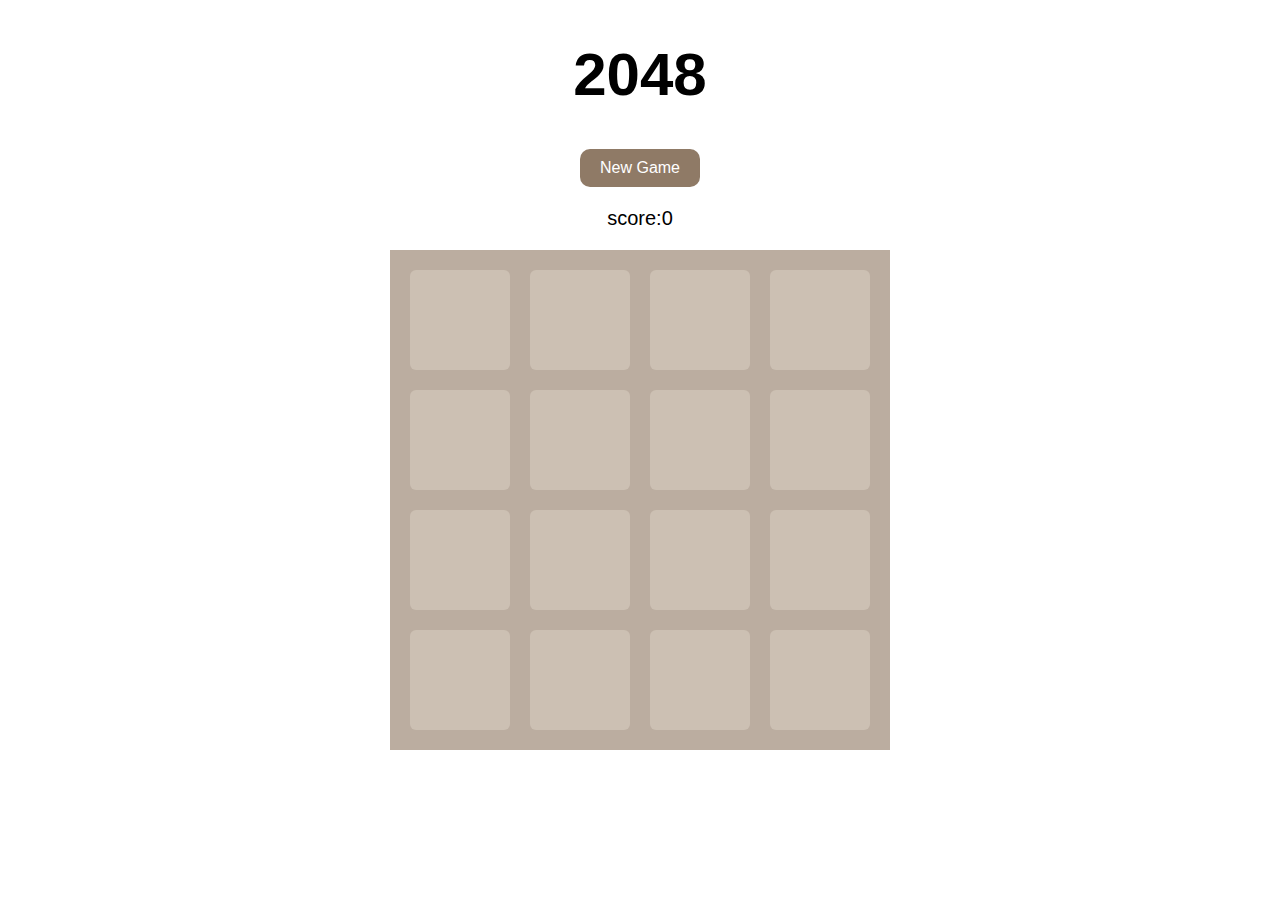
<file: 2048/index.html>
<!DOCTYPE html>
<html>
<head>
<meta charset="utf-8">
<meta http-equiv="X-UA-Compatible" content="IE=edge,chrome=1">
<title>Examples</title>
<link rel="stylesheet" type="text/css" href="2048.css">
<script type="text/javascript" src="../jquery-3.2.1/jquery-3.2.1.min.js"></script>
<script type="text/javascript" src="support2048.js"></script>
<script type="text/javascript" src="showanimation2048.js"></script>
<script type="text/javascript" src="main2048.js"></script>
</head>
<body>
    <header>
    	<h1>2048</h1>
    	<a href="javascript:newgame();" id="newgamebutton">New Game</a>
    	<p>score:<span id="score">0</span></p>
    </header>
    <div id="grid-container">
    	<div class="grid-cell" id="grid-cell-0-0"></div>
    	<div class="grid-cell" id="grid-cell-0-1"></div>
    	<div class="grid-cell" id="grid-cell-0-2"></div>
    	<div class="grid-cell" id="grid-cell-0-3"></div>

    	<div class="grid-cell" id="grid-cell-1-0"></div>
    	<div class="grid-cell" id="grid-cell-1-1"></div>
    	<div class="grid-cell" id="grid-cell-1-2"></div>
    	<div class="grid-cell" id="grid-cell-1-3"></div>

    	<div class="grid-cell" id="grid-cell-2-0"></div>
    	<div class="grid-cell" id="grid-cell-2-1"></div>
    	<div class="grid-cell" id="grid-cell-2-2"></div>
    	<div class="grid-cell" id="grid-cell-2-3"></div>
    	
    	<div class="grid-cell" id="grid-cell-3-0"></div>
    	<div class="grid-cell" id="grid-cell-3-1"></div>
    	<div class="grid-cell" id="grid-cell-3-2"></div>
    	<div class="grid-cell" id="grid-cell-3-3"></div>
    </div>
    <div id="win">
    	<h1>You Win!</h1>
    	<p>是否继续</p>
    	<button id="yes">是</button>
    	<button id="no">否</button>
    </div>
    <div id="lose">
    	<p>You Lose</p>
    	<button>确定</button>
    </div>
</body>
</html>
</file>
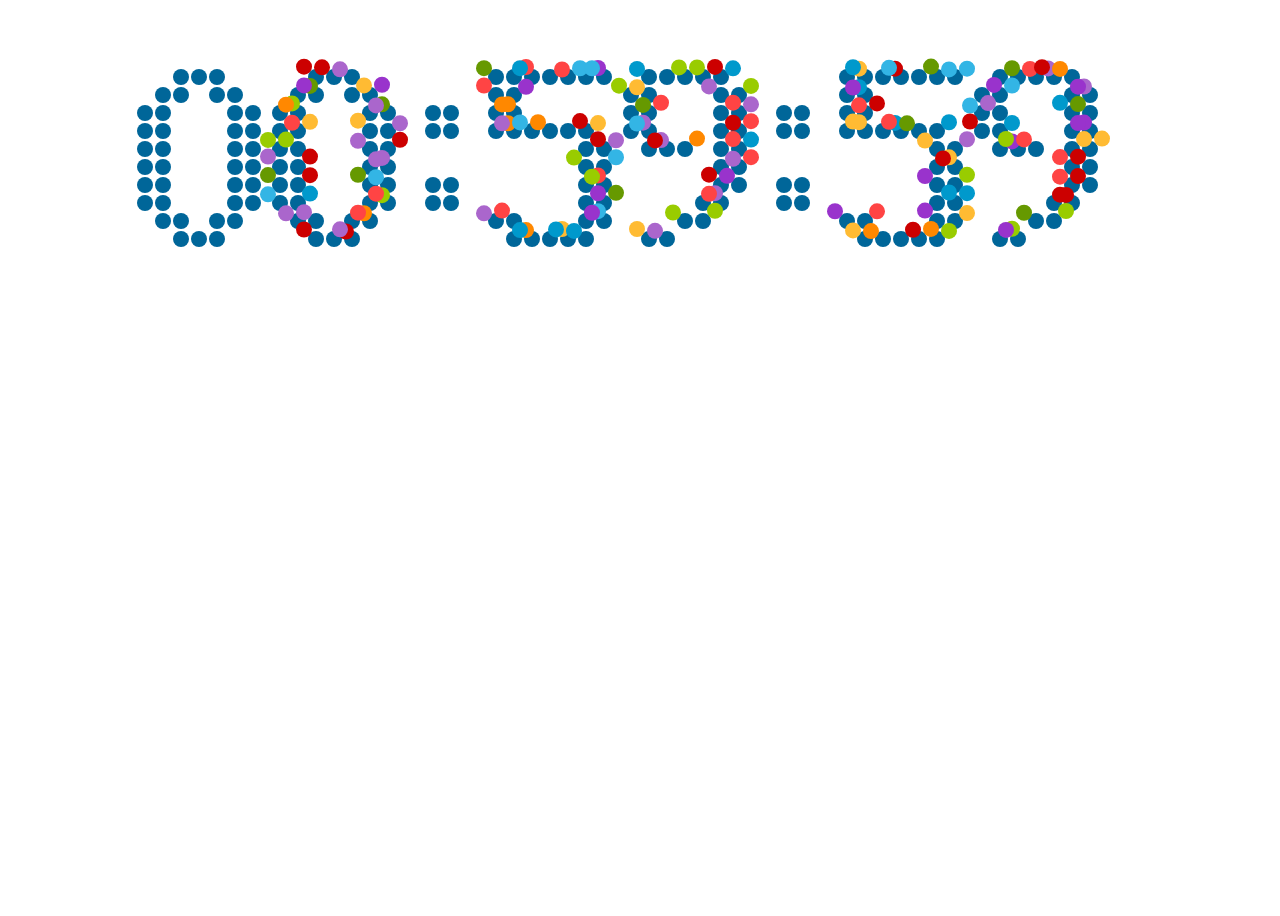
<file: Countdown/index.html>
<!DOCTYPE>
<html>
<head>
<meta charset="utf-8">
<title>超炫倒计时</title>
<meta name="description" content="">
<meta name="keywords" content="">
</head>
<body style="height: 100%">
    <canvas id="canvas" style="height:100%;">
    </canvas>

    <script type="text/javascript" src="digit.js"></script>
    <script type="text/javascript" src="countdown.js"></script>
</body>
</html>
</file>
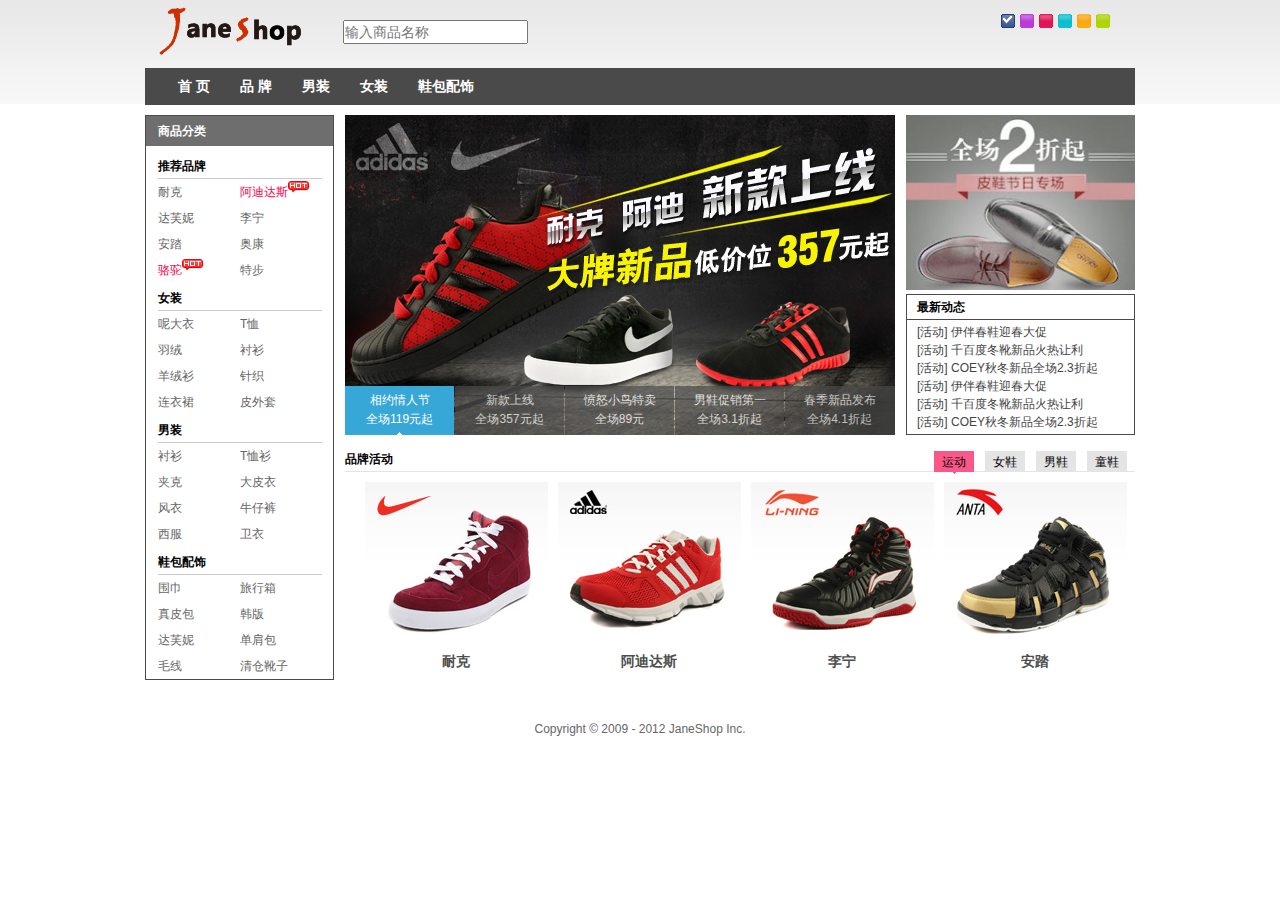
<file: Shopping Website/index.html>
<!DOCTYPE html>
<html>
<head>
<meta charset="utf-8">
<meta http-equiv="X-UA-Compatible" content="IE=edge,chrome=1">
<title>Shopping</title>
<meta name="description" content="">
<meta name="keywords" content="">
<link href="styles/reset.css" type="text/css" rel="stylesheet" />
<link href="styles/main.css" type="text/css" rel="stylesheet" />
<link rel="stylesheet" href="styles/skin_0.css" type="text/css" id="cssfile" />
</head>
<body>
    <div id="header">
    	<div class="contWidth">
    		<a href="#" class="logo"><img src="images/logo.gif" alt="Jane Shop" /></a>
    		<div class="search">
    			<input type="text" id="inputSearch" placeholder="输入商品名称" />
    		</div>
    		<ul id="skin">
    			<li id="skin_0" class="selected" title="blue"></li>
    			<li id="skin_1" title="purple"></li>
    			<li id="skin_2" title="red"></li>
    			<li id="skin_3" title="lightblue"></li>
    			<li id="skin_4" title="orange"></li>
    			<li id="skin_5" title="green"></li>
    		</ul>
    		<div class="mainNav" id="nav">
    			<ul class="nav">
				 <li><a href="#">首 页</a></li>
				 <li><a href="#">品 牌</a>
					<div class="jnNav">
						<dl>
							<dt>
								<a href="#nogo">品牌：</a>
							</dt>
							<dd>
								<em ><a href="#nogo">耐克</a></em>
								<em ><a href="#nogo">阿迪达斯</a></em>
								<em ><a href="#nogo">达芙妮</a></em>
								<em ><a href="#nogo">李宁</a></em>
								<em ><a href="#nogo">安踏</a></em>
								<em ><a href="#nogo">奥康</a></em>
								<em ><a href="#nogo">骆驼</a></em>
								<em ><a href="#nogo">特步</a></em>
								<em ><a href="#nogo">耐克</a></em>
								<em ><a href="#nogo">阿迪达斯</a></em>
								<em ><a href="#nogo">达芙妮</a></em>
								<em ><a href="#nogo">李宁</a></em>
								<em class="noborder"><a href="#nogo">特步</a></em>
							</dd>
						</dl>
					</div>
				 </li>
				 <li><a href="#">男装</a>
					<div class="jnNav">
						<dl>
							<dt>
								<a href="#nogo">男装：</a>
							</dt>
							<dd>
								<em ><a href="#nogo">耐克</a></em>
								<em ><a href="#nogo">阿迪达斯</a></em>
								<em ><a href="#nogo">达芙妮</a></em>
								<em ><a href="#nogo">李宁</a></em>
								<em ><a href="#nogo">安踏</a></em>
								<em ><a href="#nogo">奥康</a></em>
								<em ><a href="#nogo">骆驼</a></em>
								<em ><a href="#nogo">特步</a></em>
								<em ><a href="#nogo">耐克</a></em>
								<em ><a href="#nogo">阿迪达斯</a></em>
								<em ><a href="#nogo">达芙妮</a></em>
								<em ><a href="#nogo">李宁</a></em>
								<em class="noborder"><a href="#nogo">特步</a></em>
							</dd>
						</dl>
					</div>
				 </li>
				 <li><a href="#">女装</a>
					<div class="jnNav">
						<dl>
							<dt>
								<a href="#nogo">女装：</a>
							</dt>
							<dd>
								<em ><a href="#nogo">耐克</a></em>
								<em ><a href="#nogo">阿迪达斯</a></em>
								<em ><a href="#nogo">达芙妮</a></em>
								<em ><a href="#nogo">李宁</a></em>
								<em ><a href="#nogo">安踏</a></em>
								<em ><a href="#nogo">奥康</a></em>
								<em ><a href="#nogo">骆驼</a></em>
								<em ><a href="#nogo">特步</a></em>
								<em ><a href="#nogo">耐克</a></em>
								<em ><a href="#nogo">阿迪达斯</a></em>
								<em ><a href="#nogo">达芙妮</a></em>
								<em ><a href="#nogo">李宁</a></em>
								<em class="noborder"><a href="#nogo">特步</a></em>
							</dd>
						</dl>
					</div>
				 </li>
				 <li><a href="#">鞋包配饰</a></li>
				</ul>
    		</div>
    	</div>
    </div>
    <div id="content">
    	<div class="sidemenu">
    		<h2>商品分类</h2>
    		<div class="smcontent">
    			<h3>推荐品牌</h3>
				<ul>
					<li><a href="#nogo" >耐克</a></li>
					<li><a href="#nogo" class="promoted">阿迪达斯</a></li>
					<li><a href="#nogo" >达芙妮</a></li>
					<li><a href="#nogo" >李宁</a></li>
					<li><a href="#nogo" >安踏</a></li>
					<li><a href="#nogo" >奥康</a></li>
					<li><a href="#nogo" class="promoted">骆驼</a></li>
					<li><a href="#nogo" >特步</a></li>
				</ul>
				<br class="clear" />
				<h3>女装</h3>
				<ul>
					<li><a href="#nogo" >呢大衣</a></li>
					<li><a href="#nogo" >T恤</a></li>
					<li><a href="#nogo" >羽绒</a></li>
					<li><a href="#nogo" >衬衫</a></li>
					<li><a href="#nogo" >羊绒衫</a></li>
					<li><a href="#nogo" >针织</a></li>
					<li><a href="#nogo" >连衣裙</a></li>
					<li><a href="#nogo" >皮外套</a></li>
				</ul>
				<br class="clear" />
				<h3>男装</h3>
				<ul>
					<li><a href="#nogo" >衬衫</a></li>
					<li><a href="#nogo" >T恤衫</a></li>
					<li><a href="#nogo" >夹克</a></li>
					<li><a href="#nogo" >大皮衣</a></li>
					<li><a href="#nogo" >风衣</a></li>
					<li><a href="#nogo" >牛仔裤</a></li>
					<li><a href="#nogo" >西服</a></li>
					<li><a href="#nogo" >卫衣</a></li>
				</ul>
				<br class="clear" />
				<h3>鞋包配饰</h3>
				<ul>
					<li><a href="#nogo" >围巾</a></li>
					<li><a href="#nogo" >旅行箱</a></li>
					<li><a href="#nogo" >真皮包</a></li>
					<li><a href="#nogo" >韩版</a></li>
					<li><a href="#nogo" >达芙妮</a></li>
					<li><a href="#nogo" >单肩包</a></li>
					<li><a href="#nogo" >毛线</a></li>
					<li><a href="#nogo" >清仓靴子</a></li>
				</ul>
    		</div>
    	</div>
    	<div id="imageScroll">
			<a href="#nogo" id="JS_imgWrap">
				<img src="images/ads/1.jpg" alt="相约情人节"/>
				<img src="images/ads/2.jpg" alt="新款上线"/>
				<img src="images/ads/3.jpg" alt="愤怒小鸟特卖"/>
				<img src="images/ads/4.jpg" alt="男鞋促销第一波"/>
				<img src="images/ads/5.jpg" alt="春季新品发布"/>
			</a>
			<div>
				<a href="###1"><em>相约情人节</em><em>全场119元起</em></a>
				<a href="###2"><em>新款上线</em><em>全场357元起</em></a>
				<a href="###3"><em>愤怒小鸟特卖</em><em>全场89元</em></a>
				<a href="###4"><em>男鞋促销第一波</em><em>全场3.1折起</em></a>
				<a href="###5" class="last"><em>春季新品发布</em><em>全场4.1折起</em></a>
			</div>
		</div>
		<div id="notice">
			<div>
				<a href="#nogo" class="JS_css3"><img src="images/upload/20120216.jpg" alt="冬品清仓"  /></a>
			</div>
			<div id="noticeInfo">
				<h2 title="最新动态">最新动态</h2>
				<ul>
					<li><a href="###1" title="[活动] 伊伴春鞋迎春大促">[活动] 伊伴春鞋迎春大促</a></li>
					<li><a href="###2" title="[活动] 千百度冬靴新品火热让利">[活动] 千百度冬靴新品火热让利</a></li>
					<li><a href="###3" title="[活动] COEY秋冬新品全场2.3折起">[活动] COEY秋冬新品全场2.3折起</a></li>
					<li><a href="###4" title="[活动] 伊伴春鞋迎春大促">[活动] 伊伴春鞋迎春大促</a></li>
					<li><a href="###5" title="[活动] 千百度冬靴新品火热让利">[活动] 千百度冬靴新品火热让利</a></li>
					<li><a href="###6" title="[活动] COEY秋冬新品全场2.3折起">[活动] COEY秋冬新品全场2.3折起</a></li>
				</ul>
			</div>
		</div>
		<div id="brand">
			<div id="brandTab">
				<h2 title="品牌活动">品牌活动</h2>
				<ul>
					<li><a title="运动" href="#nogo">运动</a></li>
					<li><a title="女鞋" href="#nogo">女鞋</a></li>
					<li><a title="男鞋" href="#nogo">男鞋</a></li>
					<li><a title="Applife" href="#nogo">童鞋</a></li>
				</ul>
			</div>
		  <div id="brandContent">
			<div id="brandList">
				<ul>
					<li>
						<a href="###1" class="JS_live"><img alt="耐克" src="images/upload/20120217.jpg" /></a>
						<span><a href="###1">耐克</a></span>
					</li>
					<li>
						<a href="###2" class="JS_live"><img alt="阿迪达斯" src="images/upload/20120218.jpg" /></a>
						<span><a href="###2">阿迪达斯</a></span>
					</li>
					<li>
						<a href="###3" class="JS_live"><img alt="李宁" src="images/upload/20120219.png" /></a>
						<span><a href="###3">李宁</a></span>
					</li>
					<li>
						<a href="###4" class="JS_live"><img alt="安踏" src="images/upload/20120220.png" /></a>
						<span><a href="###4">安踏</a></span>
					</li>
					<li>
						<a href="###1" class="JS_live"><img alt="耐克" src="images/upload/20120217.jpg" /></a>
						<span><a href="###1">耐克</a></span>
					</li>
					<li>
						<a href="###2" class="JS_live"><img alt="阿迪达斯" src="images/upload/20120218.jpg" /></a>
						<span><a href="###2">阿迪达斯</a></span>
					</li>
					<li>
						<a href="###3" class="JS_live"><img alt="李宁" src="images/upload/20120219.png" /></a>
						<span><a href="###3">李宁</a></span>
					</li>
					<li>
						<a href="###4" class="JS_live"><img alt="安踏" src="images/upload/20120220.png" /></a>
						<span><a href="###4">安踏</a></span>
					</li>
					<li>
						<a href="###1" class="JS_live"><img alt="耐克" src="images/upload/20120217.jpg" /></a>
						<span><a href="###1">耐克</a></span>
					</li>
					<li>
						<a href="###2" class="JS_live"><img alt="阿迪达斯" src="images/upload/20120218.jpg" /></a>
						<span><a href="###2">阿迪达斯</a></span>
					</li>
					<li>
						<a href="###3" class="JS_live"><img alt="李宁" src="images/upload/20120219.png" /></a>
						<span><a href="###3">李宁</a></span>
					</li>
					<li>
						<a href="###4" class="JS_live"><img alt="安踏" src="images/upload/20120220.png" /></a>
						<span><a href="###4">安踏</a></span>
					</li>
					<li>
						<a href="###1" class="JS_live"><img alt="耐克" src="images/upload/20120217.jpg" /></a>
						<span><a href="###1">耐克</a></span>
					</li>
					<li>
						<a href="###2" class="JS_live"><img alt="阿迪达斯" src="images/upload/20120218.jpg" /></a>
						<span><a href="###2">阿迪达斯</a></span>
					</li>
					<li>
						<a href="###3" class="JS_live"><img alt="李宁" src="images/upload/20120219.png" /></a>
						<span><a href="###3">李宁</a></span>
					</li>
					<li>
						<a href="###4" class="JS_live"><img alt="安踏" src="images/upload/20120220.png" /></a>
						<span><a href="###4">安踏</a></span>
					</li>
				</ul>
			</div>
		  </div>
		</div>
    </div>
    <div id="footer">Copyright &copy; 2009 - 2012 JaneShop Inc. </div>
    <script type="text/javascript" src="../jquery-3.2.1/jquery-3.2.1.min.js"></script>
    <script type="text/javascript" src="scripts/action.js"></script>
    <script type="text/javascript" src="scripts/jquery.cookie.js"></script>
</body>
</html>
</file>
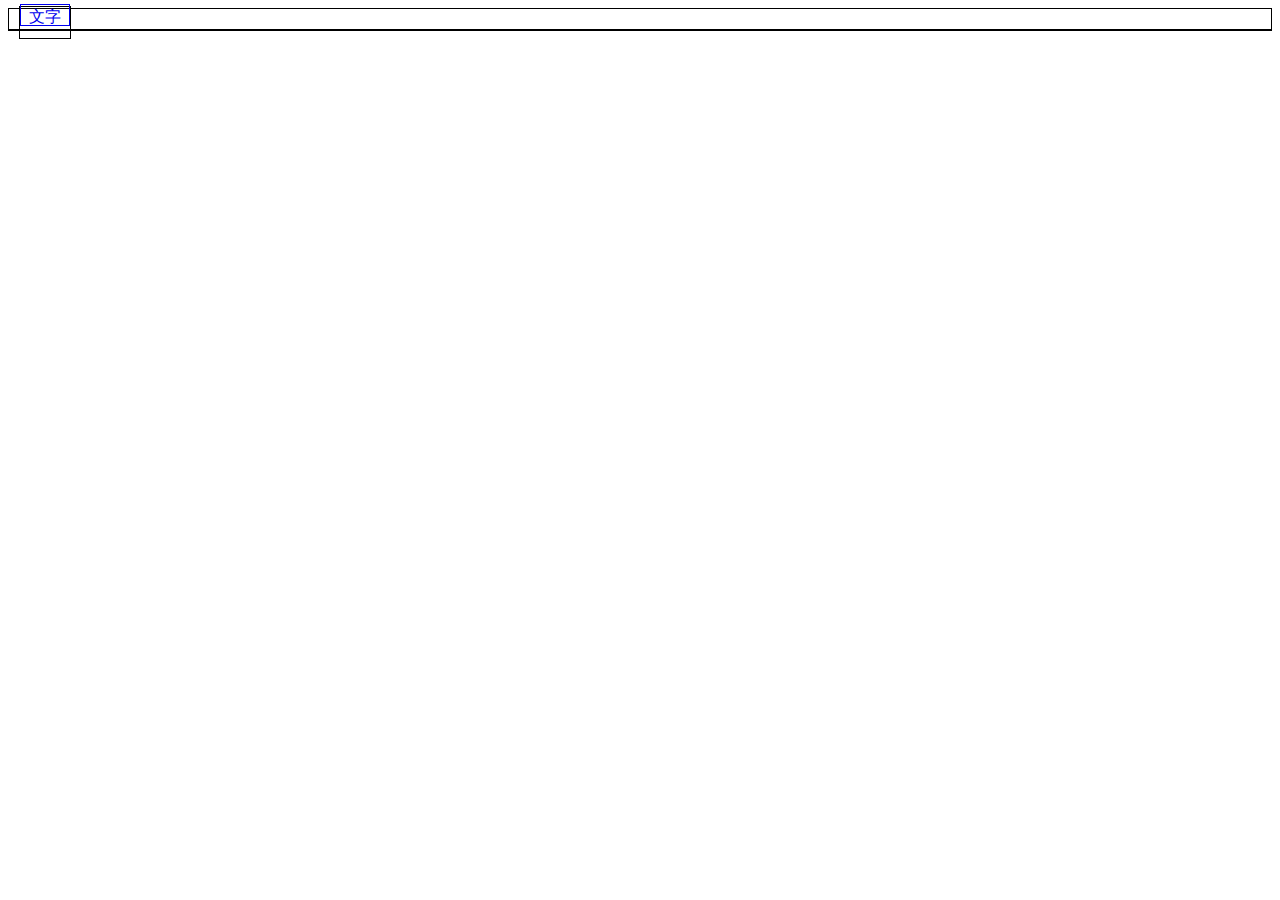
<file: Shopping Website/styles/test.html>
<!DOCTYPE html>
<html>
<head>
<meta charset="utf-8">
<meta http-equiv="X-UA-Compatible" content="IE=edge,chrome=1">
<title></title>
<meta name="description" content="">
<meta name="keywords" content="">
<style type="text/css">
.a{
	border-bottom:1px solid; 
	padding: 0;
}
.b{
	list-style: none;
	border: 1px solid;
	margin: 0;
	padding: 10px;
	position: relative;
}
.c{
	border: 1px solid;
	position: absolute;
	bottom:-10px;
	padding-bottom: 10px;
}
a{
	text-decoration: none;
	padding: 3px 8px 0 8px;
	border: 1px solid;
}
</style>
</head>
<body>
    <div class="a">
    	<ul class="b">
    		<li class="c"><a class="d" href="#">文字</a></li>
    	</ul>
    </div>
</body>
</html>
</file>
<file: 2048/2048.css>
header{
	display: block;
	margin: 0 auto;
	width:500px;
	text-align: center;
}
header h1{
	font-family: Arial;
	font-size: 60px;
	font-weight: bold;
}
header #newgamebutton{
	display: block;
	margin: 20px auto;

	width:100px;
	padding: 10px 10px;
	background-color: #8f7a66;

	font-family: Arial;
	color: #fff;

	border-radius: 10px;

	text-decoration: none;
}
header #newgamebutton:hover{
	background-color: #9f8b77;
}
header p{
	font-family: Arial;
	font-size: 20px;
	margin: 20px auto;
}
#grid-container{
	width: 460px;
	height: 460px;
	padding: 20px;

	margin: 50px auto;
	margin-top: 10px;
	background-color: #bbada0;

	border: 10px;
	position: relative;
}
.grid-cell{
	width: 100px;
	height: 100px;
	border-radius: 6px;
	background-color: #ccc0b3;
	position: absolute;
}
.number-cell{
	border-radius: 6px;
	font-weight: bold;
	font-family: Arial;
	line-height: 100px;
	text-align: center;
	position: absolute;
}
#win{
	width:300px;
	height: 200px;
	margin-left: -150px;
	position: absolute;
	left: 50%;
	top:250px;
	background-color: rgb(222, 58, 34);
	border-radius: 10px;
	text-align:center;
	display: none;
}
#win h1{
	color:#fff;
}
#win p{
	margin: 20px 0;
	font-size: 20px;
	font-weight: bold;
	color: #fff;
}
#win button{
	width:80px;
	margin: 20px;
	font-size: 20px;
	color:#fff;
	background-color: rgba(87, 187, 195, 0.69);
	border:none;
	border-radius: 6px;
}
#lose{
	width:300px;
	height: 200px;
	margin-left: -150px;
	position: absolute;
	left: 50%;
	top:250px;
	background-color: rgb(222, 58, 34);
	border-radius: 10px;
	text-align:center;
	display:none;
}
#lose p{
	margin: 40px 0;
	font-size: 30px;
	font-weight: bold;
	color: #fff;
}
#lose button{
	width:80px;
	margin: 10px;
	font-size: 20px;
	color:#fff;
	background-color: rgba(87, 187, 195, 0.69);
	border:none;
	border-radius: 6px;
}
</file>
<file: Shopping Website/styles/main.css>
@charset "UTF-8";
#header{
	background:url("../images/headerbg.png") repeat-x scroll 0 0 #ffffff;
	height: 105px;
}
#header .contWidth{
	position: relative;
	height:105px;
	width:990px;
	margin: 0 auto;
	z-index: 100;
}
#header .logo{
	float: left;
	margin:0 0 0 10px;
	color: #fff;
	line-height: 80px;
}
#header .search{
	left:198px;
	top:20px;
	position: absolute;
}
#header .search input{
	height: 20px;
	line-height: 20px;
	font-size: 14px;
}
#skin{
	float: right;
	margin: 10px;
	padding: 4px;
	width: 120px;
}
#skin li{
	margin-right: 4px;
	width: 15px;
	height: 15px;
	overflow: hidden;
	display: block;
	cursor: pointer;
	float: left;
	background-image: url("../images/theme.gif");
}
#skin_0{background-position: 0px 0px;}
#skin_1{background-position: 15px 0px;}
#skin_2{background-position: 35px 0px;}
#skin_3{background-position: 55px 0px;}
#skin_4{background-position: 75px 0px;}
#skin_5{background-position: 95px 0px;}
#skin_0.selected { background-position:0px 15px; }
#skin_1.selected { background-position:15px 15px; }
#skin_2.selected { background-position:35px 15px; }
#skin_3.selected { background-position:55px 15px; }
#skin_4.selected { background-position:75px 15px; }
#skin_5.selected { background-position:95px 15px; }
.mainNav{
	position: absolute;
	top:68px;
	left: 0;
	height: 37px;
	line-height: 37px;
	width: 990px;
}
.mainNav .nav{
	display: inline;
	float: left;
	margin-left: 25px;
}
.nav li{
	float: left;
	display: inline;
	margin-right: 14px;
	position: relative;
}
.nav li a{
	display: block;
	padding: 0 8px;
	font-weight: 700;
	color:#fff;
	font-size: 14px;
}
.jnNav{
	background-color: #ffffff;
	border: 1px solid #b1b1b1;
	border-top: 0;
	position: absolute;
	top:37px;
	left: 0;
	width: 474px;
	display: none;
	z-index: 1000;
}
.jnNav dl{
	margin: 8px;
	overflow: hidden;
}
.jnNav dl dt{
	float: left;
	line-height: 22px;
	height: 22px;
	width: 55px;
	padding: 0;
}
.jnNav dt a {
    color: #000;
    font-weight: 700;
	font-size:12px;
}
.jnNav dl dd{
	overflow: hidden;
	width:385px;
}
.jnNav dd a {
    color: #666;
    float: left;
    font-weight:normal;
	font-size:12px;
	margin: 4px 3px;
	height: 14px;
	line-height: 14px;
	border-right: 1px solid #000;
}
#content{
	width: 990px;
	margin: 10px auto;
	overflow: hidden;
}
.sidemenu{
	width: 187px;
	border: 1px solid #4a4a4a;
	float:left;
}
.sidemenu h2{
	height: 30px;
	line-height: 30px;
	font-size: 12px;
	font-weight: bold;
	color: #fff;
	padding: 0 12px;
}
.sidemenu .smcontent{
	padding: 5px 12px;
}
.sidemenu h3{
	color: #000;
	height:24px;
	line-height: 24px;
	width:164px;
	border-bottom: 1px solid #ccc;
	margin-top: 3px;
}
.sidemenu ul{
	width: 164px;
}
.sidemenu ul li{
	float:left;
	width:82px;
	padding: 4px 0;
	position: relative;

}
.sidemenu ul li .hot{
	background: url("../images/hot.gif") no-repeat scroll 0 0 transparent;
	height: 16px;
	position: absolute;
	top:0;
	width: 21px;
}
.sidemenu ul li a{
	color: #666;
}
.sidemenu ul li a.promoted{
	color: #F9044E;
}
#imageScroll{
	height: 320px;
	overflow: hidden;
	float: left;
	position: relative;
	width: 550px;
	margin:0 11px;
}
#imageScroll img{
	position: absolute;
	top:0;
	left: 0;
}
#imageScroll div{
	position: absolute;
	bottom: 0;
	float: left;
	overflow: hidden;
}
#imageScroll div a{
	height: 39px;
	width: 79px;
	background-color: #4a4a4a;
	color: #ffffff;
	float: left;
	padding:5px 15px;
	text-align: center;
	margin-right: 1px;
	opacity: 0.7;
	overflow:hidden;
}
#imageScroll div a.chos{
	text-decoration: none;
	background: url("../images/adindex.gif") no-repeat center 46px #37a7d7;
	opacity: 1;
}
#imageScroll div a em{
	height:19px;
	width:79px;
	display: block;
	overflow: hidden;
}
#imageScroll .last{
	margin-right: 0;
	width:80px;
}
#notice{
	float: left;
	width: 229px;
	height: 320px;
	position: relative;
}
#notice img{
	width: 100%;
}
#noticeInfo{
	position: absolute;
	bottom: 0;
	width:100%;
}
#noticeInfo h2{
	border: 1px solid #4a4a4a;
	padding: 3px 10px;
}
#noticeInfo ul{
	border:1px solid #4a4a4a;
	padding: 3px 10px;
	border-top:none;
}
#noticeInfo a{
	color:#444;
}
#noticeInfo a:hover{
	text-decoration: none;
	color:#446AF1;
}
#brand{
	float: left;
	width:790px;
	margin-top:15px;
	margin-left: 11px;

}
#brandTab{
	float: left;
	width:790px;
	border-bottom: 1px solid #e4e4e4;
}
#brandTab h2{
	padding-bottom: 3px;
	float: left;
}
#brandTab ul{
	float: right;
}
#brandTab ul li{
	float: left;
	padding: 0 5px 0 0;
	padding-bottom: 3px;
	position: relative;
	bottom: -3px;
	margin: 0 3px;
}
#brandTab ul li a{
	color:#000;
	background: #e4e4e4;
	padding: 4px 8px 3px 8px;
	text-decoration: none;
}
#brandTab .chos{
	background: url("../images/chos.gif") no-repeat scroll 45% bottom transparent;
	color: #fff;
}
#brandTab .chos a{
	text-decoration: none;
	background-color: #fa5889;
}
#brandContent{
	float: left;
	width:770px;
	height: 194px;
	margin:10px 20px;
	position: relative;
	overflow: hidden;
}
#brandList{
	width: 3200px;
	position: absolute;
	left: 0;
	top:0;
}
#brandContent li{
	float: left;
	margin-right: 10px;
	height: 194px;
}
#brandContent li span{
	display: block;
	height: 25px;
	position: absolute;
	bottom: 0px;
	width:182px;
	text-align: center;
}
#brandContent li span a{
	color: #4e4e4e;
	font-size: 14px;
	font-weight: bold;
}
#footer{
	width: 990px;
	margin: 10px auto;
	text-align: center;
	height: 30px;
	line-height: 30px;
	color: #666666;
	padding: 18px 0;
}
.tooltip{
	background-color: #f7f5d1;
	padding: 1px;
	position: absolute;
	color:#333;
	display: none;
	border: 1px solid #000;
}
</file>
<file: Shopping Website/styles/skin_0.css>
.mainNav {
    background-color: #4A4A4A;
}
.sidemenu h2{
    background-color: #6E6E6E;
}
</file>
